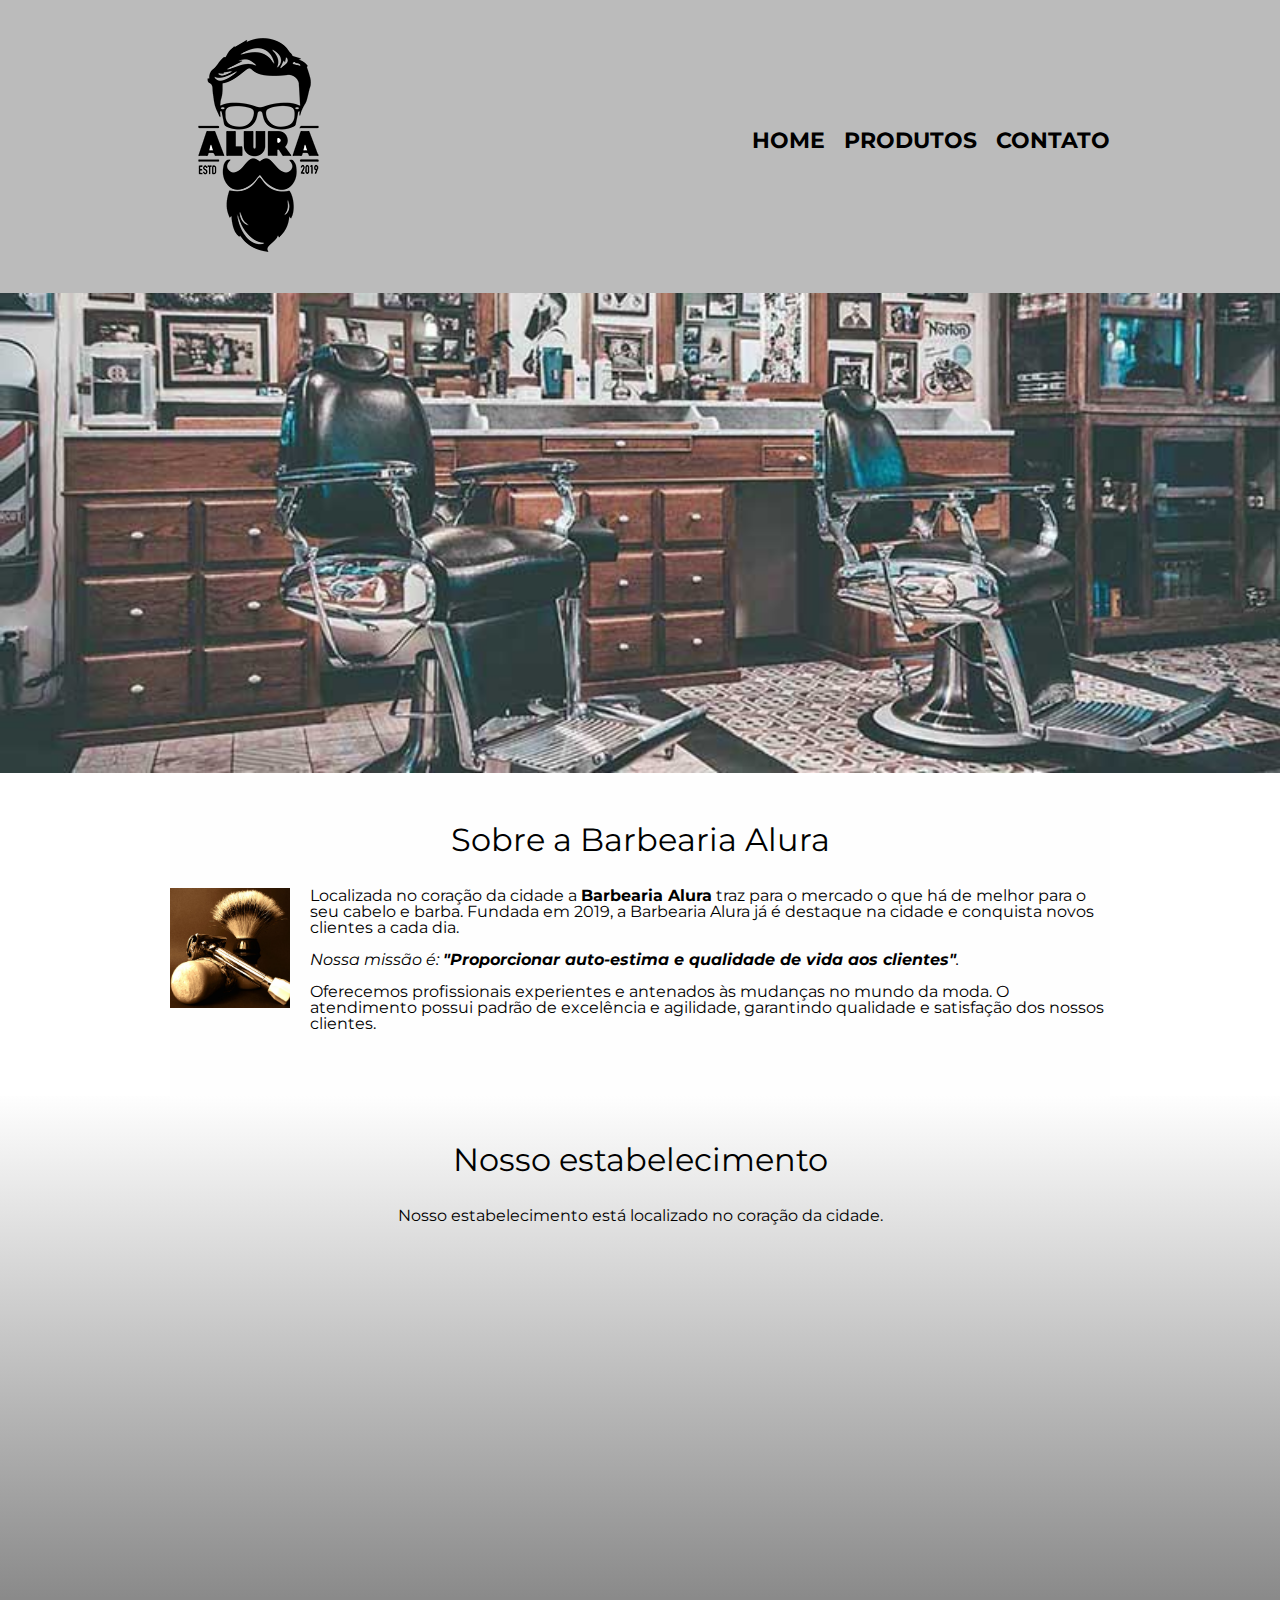
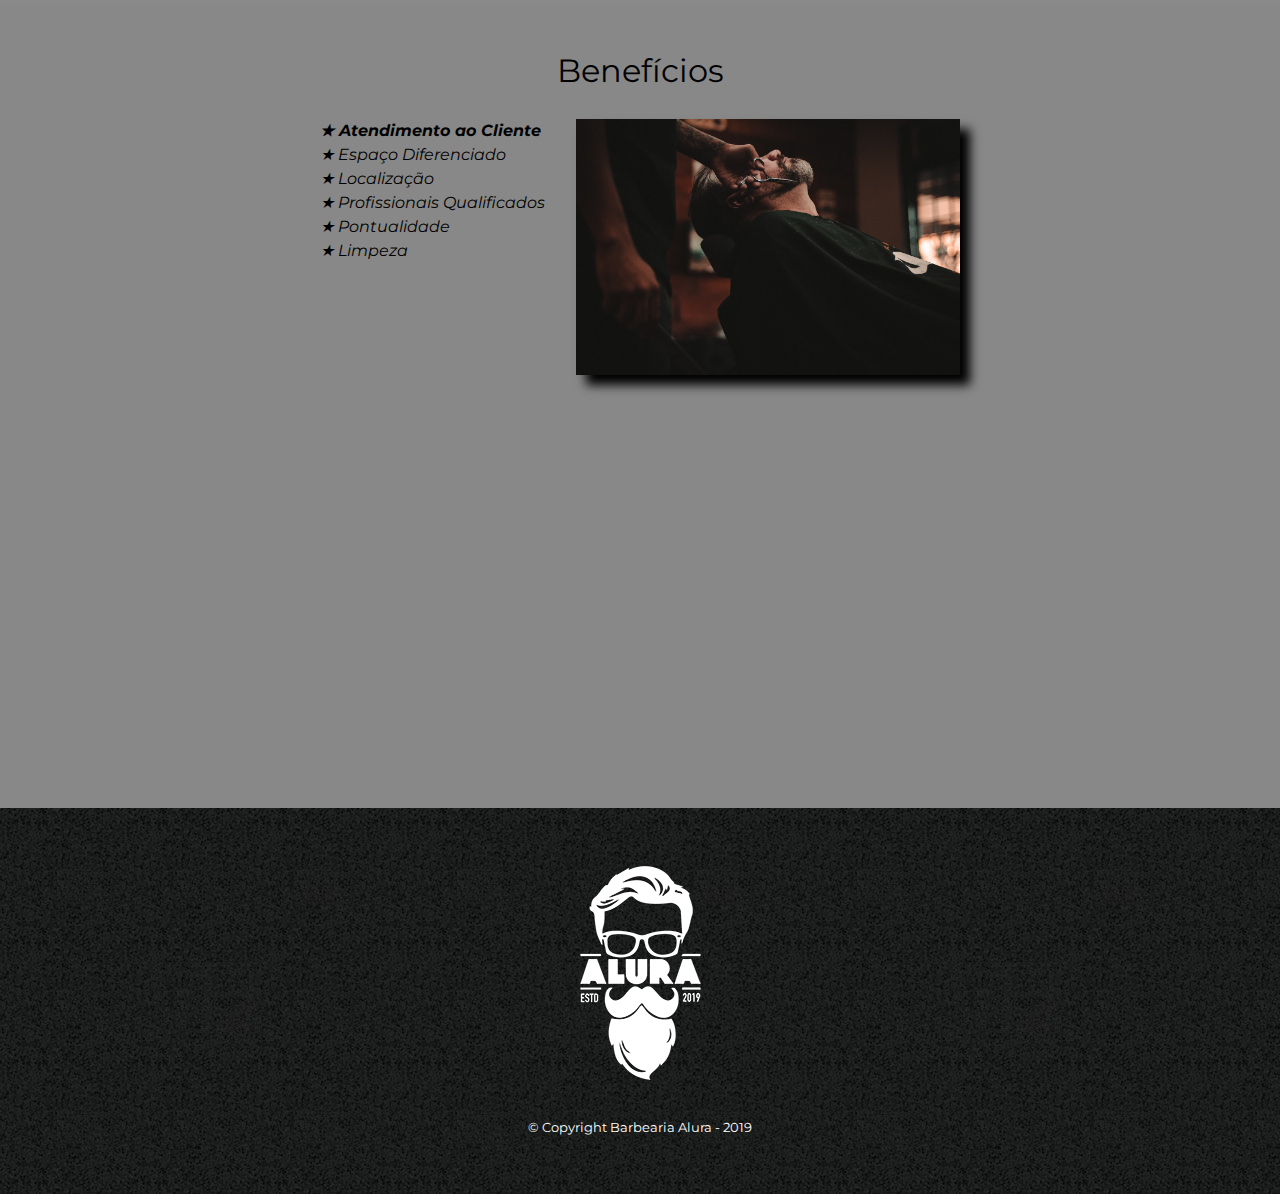
<file: index.html>
<!DOCTYPE html>
<html lang="pt-br">
  <head>
    <link rel="stylesheet" href="reset.css">
    <link rel="stylesheet" href="style.css">
    <link rel="preconnect" href="https://fonts.googleapis.com">
    <link rel="preconnect" href="https://fonts.gstatic.com" crossorigin>
    <link href="https://fonts.googleapis.com/css2?family=Montserrat:ital,wght@0,100;0,200;0,300;0,400;0,500;0,600;0,700;0,800;0,900;1,100;1,200;1,300;1,400;1,500;1,600;1,700;1,800;1,900&display=swap" rel="stylesheet">
    <meta charset="UTF-8">  
    <meta name="viewport" content="width-device-width">
    <title>Barbearia Alura - Home</title>
  </head>
  
  <body>
    <header>
      <div class="caixa">
        <h1><img src="img/logo.png"></h1>
  
        <nav>
          <ul>
            <li><a href="index.html">Home</a></li>
            <li><a href="indexProdutos.html">Produtos</a></li>
            <li><a href="indexContato.html">Contato</a></li>
          </ul>
        </nav>
      </div>
    </header>
    
    <img class="banner" src="img/banner.jpg">

    <main>
   
      <section class="principal">
        <h2 class="tituloPrincipal">Sobre a Barbearia Alura</h2>

        <img class="utensilios"src="img/utensilios.jpg" alt="Utensílios de um barbeiro">
        
        <p>Localizada no coração da cidade a <strong>Barbearia Alura</strong> traz para o mercado o que há de melhor para o seu cabelo e barba. Fundada em 2019, a Barbearia Alura já é destaque na cidade e conquista novos clientes a cada dia.</p>
        
        <p><em>Nossa missão é: <strong>"Proporcionar auto-estima e qualidade de vida aos clientes"</strong>.</em></p>
        
        <p id="missao">Oferecemos profissionais experientes e antenados às mudanças no mundo da moda. O atendimento possui padrão de excelência e agilidade, garantindo qualidade e satisfação dos nossos clientes.</p>
      </section>

      <section class="mapa">
        <h3 class="tituloPrincipal">Nosso estabelecimento</h3>
        <p>Nosso estabelecimento está localizado no coração da cidade.</p>
        <div class="mapaConteudo">
          <iframe src="https://www.google.com/maps/embed?pb=!1m18!1m12!1m3!1d58513.704758441796!2d-46.71763300895692!3d-23.564616515956164!2m3!1f0!2f0!3f0!3m2!1i1024!2i768!4f13.1!3m3!1m2!1s0x94ce59541c6c79c3%3A0x36b90a85f0f8cb33!2sGrupo%20Alura!5e0!3m2!1spt-BR!2sbr!4v1666571171421!5m2!1spt-BR!2sbr" width="100%" height="300" style="border:0;" allowfullscreen="" loading="lazy" referrerpolicy="no-referrer-when-downgrade"></iframe>
        </div>
      </section>
      
      <section class="beneficios">
        <h3 class="tituloPrincipal">Benefícios</h3>
        <div class="conteudoBeneficios">
          <ul class="listaBeneficios">
            <li class="itens">Atendimento ao Cliente</li>
            <li class="itens">Espaço Diferenciado</li>
            <li class="itens">Localização</li>
            <li class="itens">Profissionais Qualificados</li>
            <li class="itens">Pontualidade</li>
            <li class="itens">Limpeza</li>
          </ul><img class="imgBeneficios" src="img/beneficios.jpg">
        </div>
  
        <div class="video">
          <iframe width="560" height="315" src="https://www.youtube.com/embed/wcVVXUV0YUY" title="YouTube video player" frameborder="0" allow="accelerometer; autoplay; clipboard-write; encrypted-media; gyroscope; picture-in-picture" allowfullscreen></iframe>
        </div>

    </main>

    <footer>
      <img src="img/logo-branco.png" alt="Logo da Barbearia Alura">
      <p class="copyright">&copy; Copyright Barbearia Alura - 2019</p>
    </footer>
  </body>
</html>
</file>
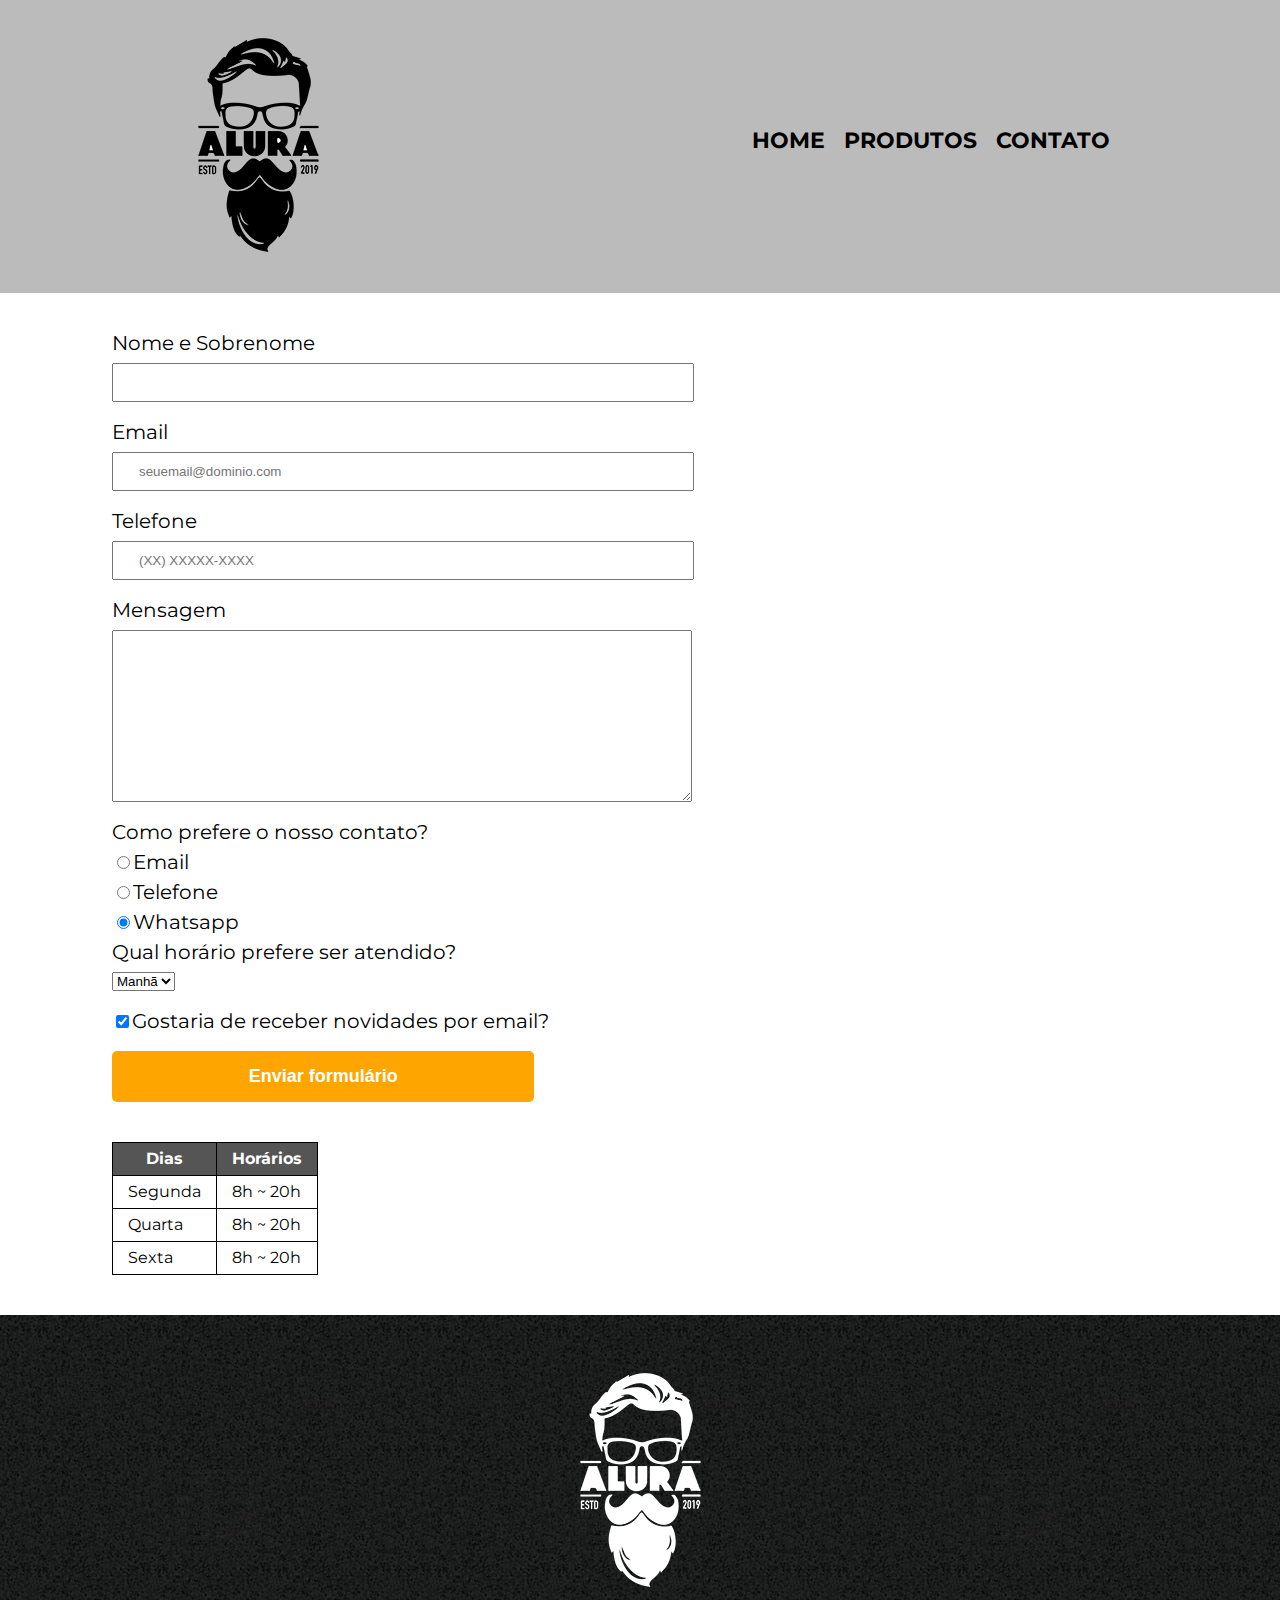
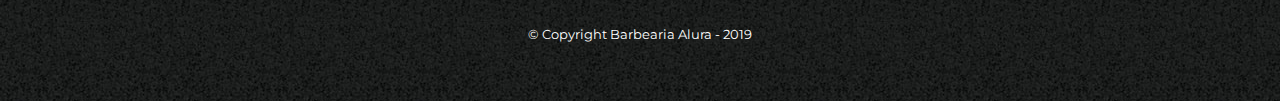
<file: indexContato.html>
<!DOCTYPE html>
<html lang="pt-br">
  <head>
    <link rel="stylesheet" href="reset.css">
    <link rel="stylesheet" href="styleContato.css">
    <link rel="preconnect" href="https://fonts.googleapis.com">
    <link rel="preconnect" href="https://fonts.gstatic.com" crossorigin>
    <link href="https://fonts.googleapis.com/css2?family=Montserrat:ital,wght@0,100;0,200;0,300;0,400;0,500;0,600;0,700;0,800;0,900;1,100;1,200;1,300;1,400;1,500;1,600;1,700;1,800;1,900&display=swap" rel="stylesheet">
    <meta charset="UTF-8">
    <title>Barbearia Alura - Contato</title>
  </head>
  <body>
    <header>
      <div class="caixa">
        <h1><img src="img/logo.png" alt="Logo da Barbearia Alura"></h1>
  
        <nav>
          <ul>
            <li><a href="index.html">Home</a></li>
            <li><a href="indexProdutos.html">Produtos</a></li>
            <li><a href="indexContato.html">Contato</a></li>
          </ul>
        </nav>
      </div>
    </header>

    <main>
      <form>
        <label for="nomeSobrenome">Nome e Sobrenome</label>
        <input type="text" id="nomeSobrenome" class="inputPadrao" required>
        
        <label for="email">Email</label>
        <input type="email" id="email" class="inputPadrao" required placeholder="seuemail@dominio.com"> 
        
        <label for="telefone">Telefone</label>
        <input type="tel" id="telefone" class="inputPadrao" required placeholder="(XX) XXXXX-XXXX">

        <label for="mensagem">Mensagem</label>
        <textarea cols="70" rows="10" id="mensagem" class="inputPadrao" required></textarea>

        <fieldset>
          <legend class="">Como prefere o nosso contato?</legend>
          
          <label for="radioEmail"><input type="radio" name="contato" value="email" id="radioEmail">Email</label>
          
          <label for="radioTelefone"><input type="radio" name="contato" value="telefone" id="radioTelefone">Telefone</label>
          
          <label for="radioWhatsapp"><input type="radio" name="contato" value="whatsapp" id="radioWhatsapp" checked>Whatsapp</label>
          
        </fieldset>

        <fieldset>
          <legend>Qual horário prefere ser atendido?</legend>
          <select>
            <option>Manhã</option>
            <option>Tarde</option>
            <option>Noite</option>
          </select>
        </fieldset>

        <label class="checkbox"><input type="checkbox" checked>Gostaria de receber novidades por email?</label>
        
        <input type="submit" value="Enviar formulário" class="enviar">
      </form>

      <table>
        <thead>
          <tr>
            <th>Dias</th>
            <th>Horários</th>
          </tr>
        </thead>
        <tbody>
          <tr>
            <td>Segunda</td>
            <td>8h ~ 20h</td>
          </tr>
          
          <tr>
            <td>Quarta</td>
            <td>8h ~ 20h</td>
          </tr>
          <tr>
            <td>Sexta</td>
            <td>8h ~ 20h</td>
          </tr>
        </tbody>
      </table>
    </main>
    
    <footer>
      <img src="img/logo-branco.png" alt="Logo da Barbearia Alura">
      <p class="copyright">&copy; Copyright Barbearia Alura - 2019</p>
    </footer>
    
  </body>
</html>
</file>
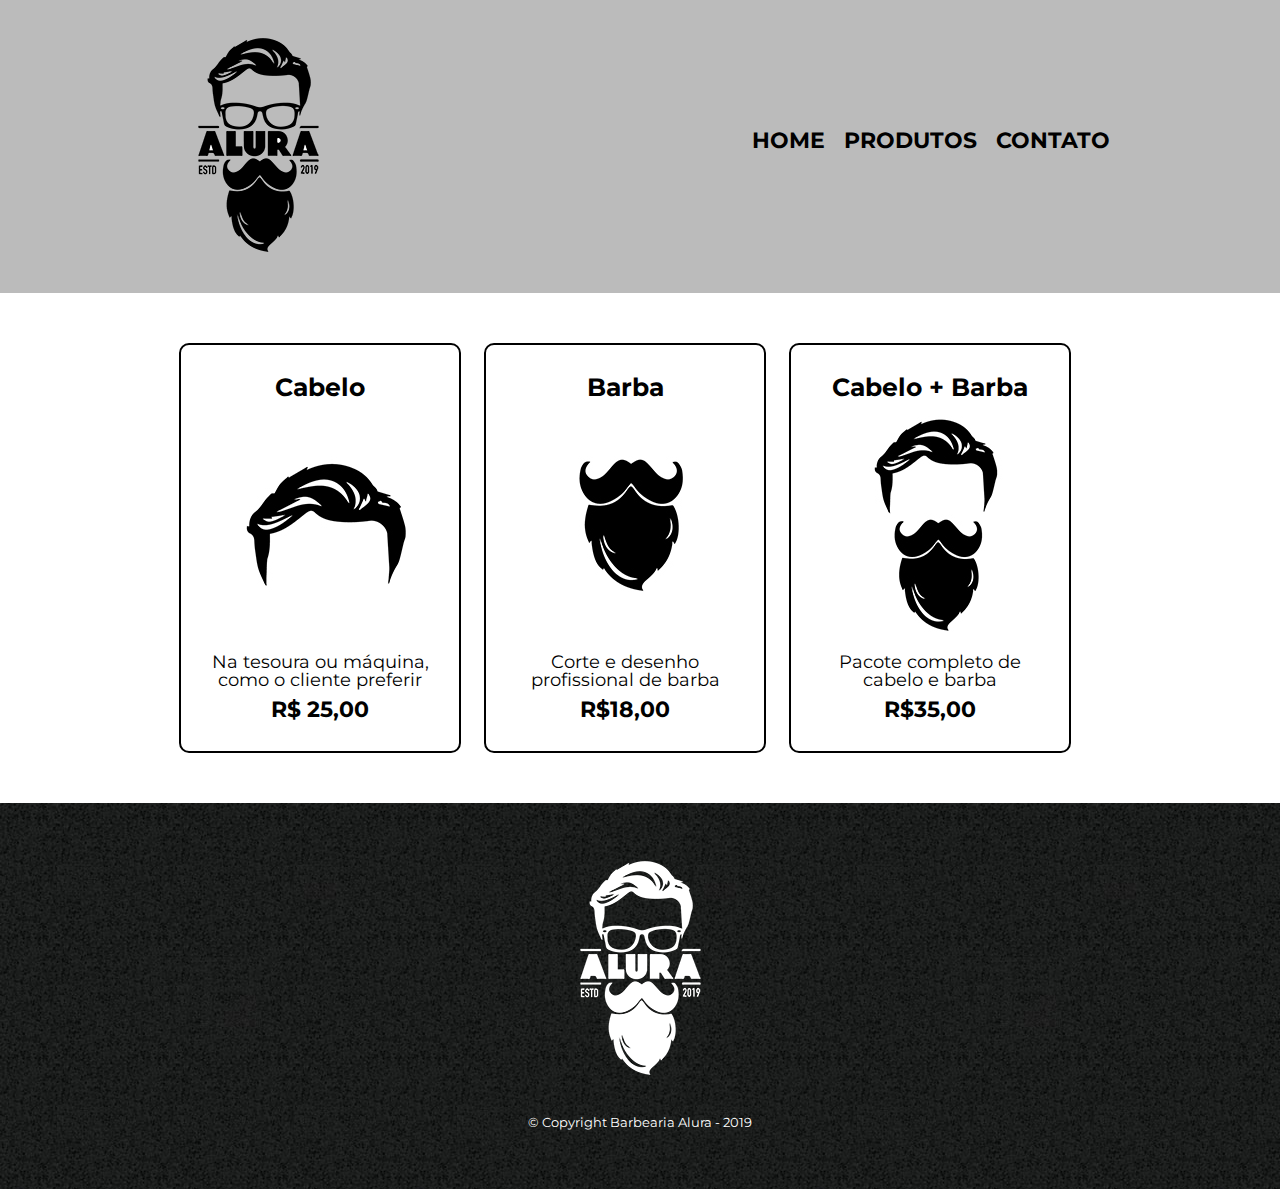
<file: indexProdutos.html>
<!DOCTYPE html>
<html lang="pt-br">
  <head>
    <meta charset="UTF-8">
    <title>Produtos - Barbearia Alura</title>
    <link rel="stylesheet" href="reset.css">
    <link rel="stylesheet" href="styleProdutos.css">
    <link rel="preconnect" href="https://fonts.googleapis.com">
    <link rel="preconnect" href="https://fonts.gstatic.com" crossorigin>
    <link href="https://fonts.googleapis.com/css2?family=Montserrat:ital,wght@0,100;0,200;0,300;0,400;0,500;0,600;0,700;0,800;0,900;1,100;1,200;1,300;1,400;1,500;1,600;1,700;1,800;1,900&display=swap" rel="stylesheet">
  </head>
  <body>
    <header>
      <div class="caixa">
        <h1><img src="img/logo.png"></h1>
  
        <nav>
          <ul>
            <li><a href="index.html">Home</a></li>
            <li><a href="indexProdutos.html">Produtos</a></li>
            <li><a href="indexContato.html">Contato</a></li>
          </ul>
        </nav>
      </div>
    </header>

    <main>
      <ul class="produtos">
        <li>
          <h2>Cabelo</h2>
          <img src="img/cabelo.jpg">
          <p class="produtoDescricao">Na tesoura ou máquina, como o cliente preferir</p>
          <p class="produtoPreco">R$ 25,00</p>
        </li>
        <li>
          <h2>Barba</h2>
          <img src="img/barba.jpg">
          <p class="produtoDescricao">Corte e desenho profissional de barba</p>
          <p class="produtoPreco">R$18,00</p>
        </li>
        <li>
          <h2>Cabelo + Barba</h2>
          <img src="img/cabelo-barba.jpg">
          <p class="produtoDescricao">Pacote completo de cabelo e barba</p>
          <p class="produtoPreco">R$35,00</p>
        </li>
      </ul>
      <footer>
        <img src="img/logo-branco.png" alt="Logo da Barbearia Alura">
        <p class="copyright">&copy; Copyright Barbearia Alura - 2019</p>
      </footer>
    </main>

  </body>
</html>
</file>
<file: style.css>
body{
  font-family: 'Montserrat', sans-serif;
}
/*
   - SELETORES AVANÇADOS -
main > p{  // paragrafo mais proximo de main
  background: red;
}
img + p{  //paragrafo irmao de img
  background: blue;
}
img ~ p{ paragrafos depois de img
  background: yellow;
}
.principal p:not(#missao){
  background: orange;
}

*/
header{
  background: #BBBBBB;
  padding: 20px 0;
}
.caixa{
  position: relative;
  width: 940px;
  margin: 0 auto;
}
nav{
  position: absolute;
  top: 110px;
  right: 0;
}
nav ul{
  width: 100%;
}
nav li{
  display: inline-block;
  margin: 0 0 0 15px;
}
nav a{
  text-transform: uppercase;
  color: #000000;
  font-weight: bold;
  font-size: 22px;
  text-decoration: none;
}
nav a:hover{
  color: #C79C19;
  text-decoration: underline;
  transition: 300ms;
}
.tituloPrincipal{
  text-align: center;
  font-size: 2em; /* o dobro do tamanho da fonte inicial*/
  margin: 0 0 1em;
  clear: left;
}

/*
   - CONTEUDO ANTES E DEPOIS DO TITULO - 
.tituloPrincipal:before{
  content: "[";
}
.tituloPrincipal:after{
  content: "]";
}
   - MODIFICAR A PRIMEIRA LETRA E LINHA DO TITULO E DO PARAGRAFO -
.tituloPrincipal:first-letter{
  font-weight: bold;
}
.p:first-line{
  font-style: italic;
}
*/
p{
  text-align: 100%;
}
.banner{
  width: 100%;
}
.principal{
  background: #FEFEFE;
  padding: 3em 0;
  width: 940px;
  margin: 0 auto
}
.principal p{
  margin: 0 0 1em;
}
.principal strong{
  font-weight: bold;
}
.principal em{
  font-style: italic;
}
.utensilios{
  width: 120px;
  float: left;
  margin: 0 20px 20px 0;
}
.mapa{
  padding: 3em 0;
  background: linear-gradient(#FEFEFE, #888888);
  
}
.mapa p{
  margin: 0 0 2em;
  text-align: center;
}
.mapaConteudo{
  width: 940px;
  margin: 0 auto;  
}
.beneficios{
  padding: 3em 0;
  background: #888888;
}
.conteudoBeneficios{
  width: 640px;
  margin: 0 auto;
}
.listaBeneficios{
  width: 40%;
  display: inline-block;
  vertical-align: top;
}
.itens{
  font-style: italic;
  line-height: 1.5;
}
.itens:first-child{ 
  /* Primeiro elemento da lista
  nth-child(1)
  nth-child(2n) - elementos pares da lista*/
  font-weight: bold;
}
.itens:before{
  content: "★ ";
}
.imgBeneficios{
  width: 60%;
  opacity: 1;
  transition: 400ms;
  box-shadow: 10px 10px 10px #000000;
}
.imgBeneficios:hover{
  opacity: 0.3;
}
.video{
  width: 560px;
  margin: 2em auto;
}
footer{
  text-align: center;
  background: url("img/bg.jpg");
  padding: 40px 0;
}
.copyright{
  color: #FFFFFF;
  font-size: 13px;
  margin: 20px 0;
}

@media screen and (max-width: 480px){
  .caixa, .principal, .conteudoBeneficios, .mapaConteudo, .video{
    width: auto;
  }
  h1{
    text-align: center;
  }
  nav{
    position: static;
  }
  .listaBeneficios, .imgBeneficios{
    width: 100%;
  }
}
</file>
<file: styleContato.css>
body{
  font-family: 'Montserrat', sans-serif;
}
header{
  background: #BBBBBB;
  padding: 20px 0;
}
.caixa{
  position: relative;
  width: 940px;
  margin: 0 auto;
}
nav{
  position: absolute;
  top: 110px;
  right: 0;
}
nav li{
  display: inline-block;
  margin: 0 0 0 15px;
}
nav a{
  text-transform: uppercase;
  color: #000000;
  font-weight: bold;
  font-size: 22px;
  text-decoration: none;
}
nav a:hover{
  color: #C79C19;
  text-decoration: underline;
  transition: 300ms;
}
main{
  width: 1056px;
  margin: 0 auto;
}
form{
  margin: 40px 0;
}
form label, form legend{
  display: block;
  font-size: 20px;
  margin: 0 0 10px;
}
.inputPadrao{
  display: block;
  margin: 0 0 20px;
  padding: 10px 25px;
  width: 50%;
}
.enviar{
  width: 40%;
  padding: 15px 0;
  background: orange;
  color: #FFFFFF;
  font-weight: bold;
  font-size: 18px;
  border: none;
  border-radius: 5px;
  cursor: pointer;
  transition: 1000ms all;
}
.enviar:hover{
  background: darkorange;
  transform: scale(1.2);
}
.checkbox{
  margin: 20px 0;
}
table{
  margin: 20px 0 40px;
}
thead{
  background: #555555;
  color: #FFFFFF;
  font-weight: bold;
}

th, td{
  border: 1px solid #000000;
  padding: 8px 15px;
}
footer{
  text-align: center;
  background: url("img/bg.jpg");
  padding: 40px 0;
}
.copyright{
  color: #FFFFFF;
  font-size: 13px;
  margin: 20px 0;
}
</file>
<file: styleProdutos.css>
body{
  font-family: 'Montserrat', sans-serif;
}
header{
  background: #BBBBBB;
  padding: 20px 0;
}
.caixa{
  position: relative;
  width: 940px;
  margin: 0 auto;
}
nav{
  position: absolute;
  top: 110px;
  right: 0;
}
nav li{
  display: inline-block;
  margin: 0 0 0 15px;
}
nav a{
  text-transform: uppercase;
  color: #000000;
  font-weight: bold;
  font-size: 22px;
  text-decoration: none;
}
nav a:hover{
  color: #C79C19;
  text-decoration: underline;
  transition: 300ms;
}
.produtos{
  width: 940px;
  margin: 0 auto;
  padding: 50px 0;
}
.produtos li{
  display: inline-block;
  text-align: center;
  width: 30%;
  vertical-align: top;
  margin: 0 1%;
  padding: 30px 20px;
  box-sizing: border-box;
  border: 2px solid #000000;
  /*border-color: #000000;
  border-width: 2px;
  border-style: solid;*/
  border-radius: 10px;
}
.produtos li:hover{
  border-color: #C79C19;
}
.produtos li:active{
  border-color: #088C19;
}
.produtos li:hover h2{
  font-size: 34px;
}
.produtos h2{
  font-size: 25px;
  font-weight: bold;
}
.produtoDescricao{
  font-size: 18px;
}
.produtoPreco{
  font-size: 22px;
  font-weight: bold;
  margin-top: 10px;
}
footer{
  text-align: center;
  background: url("img/bg.jpg");
  padding: 40px 0;
}
.copyright{
  color: #FFFFFF;
  font-size: 13px;
  margin: 20px 0;
}
</file>
